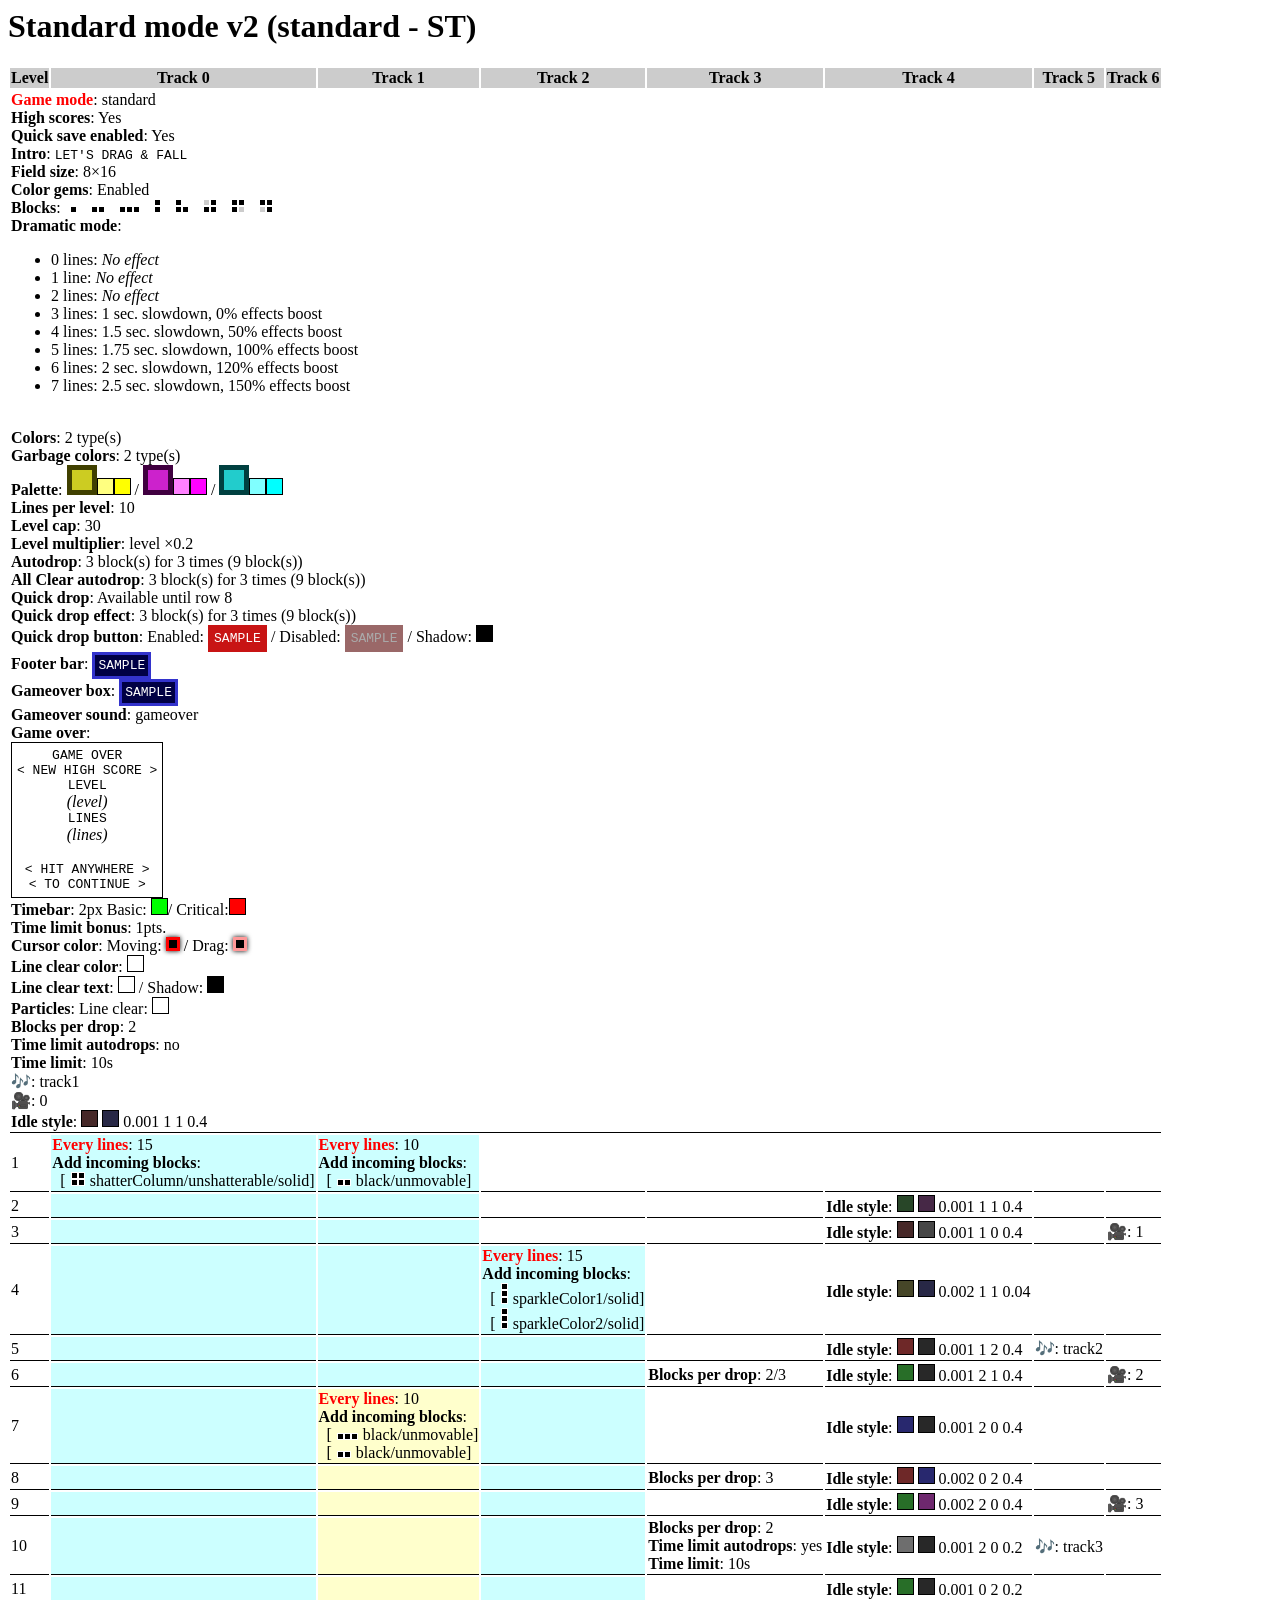
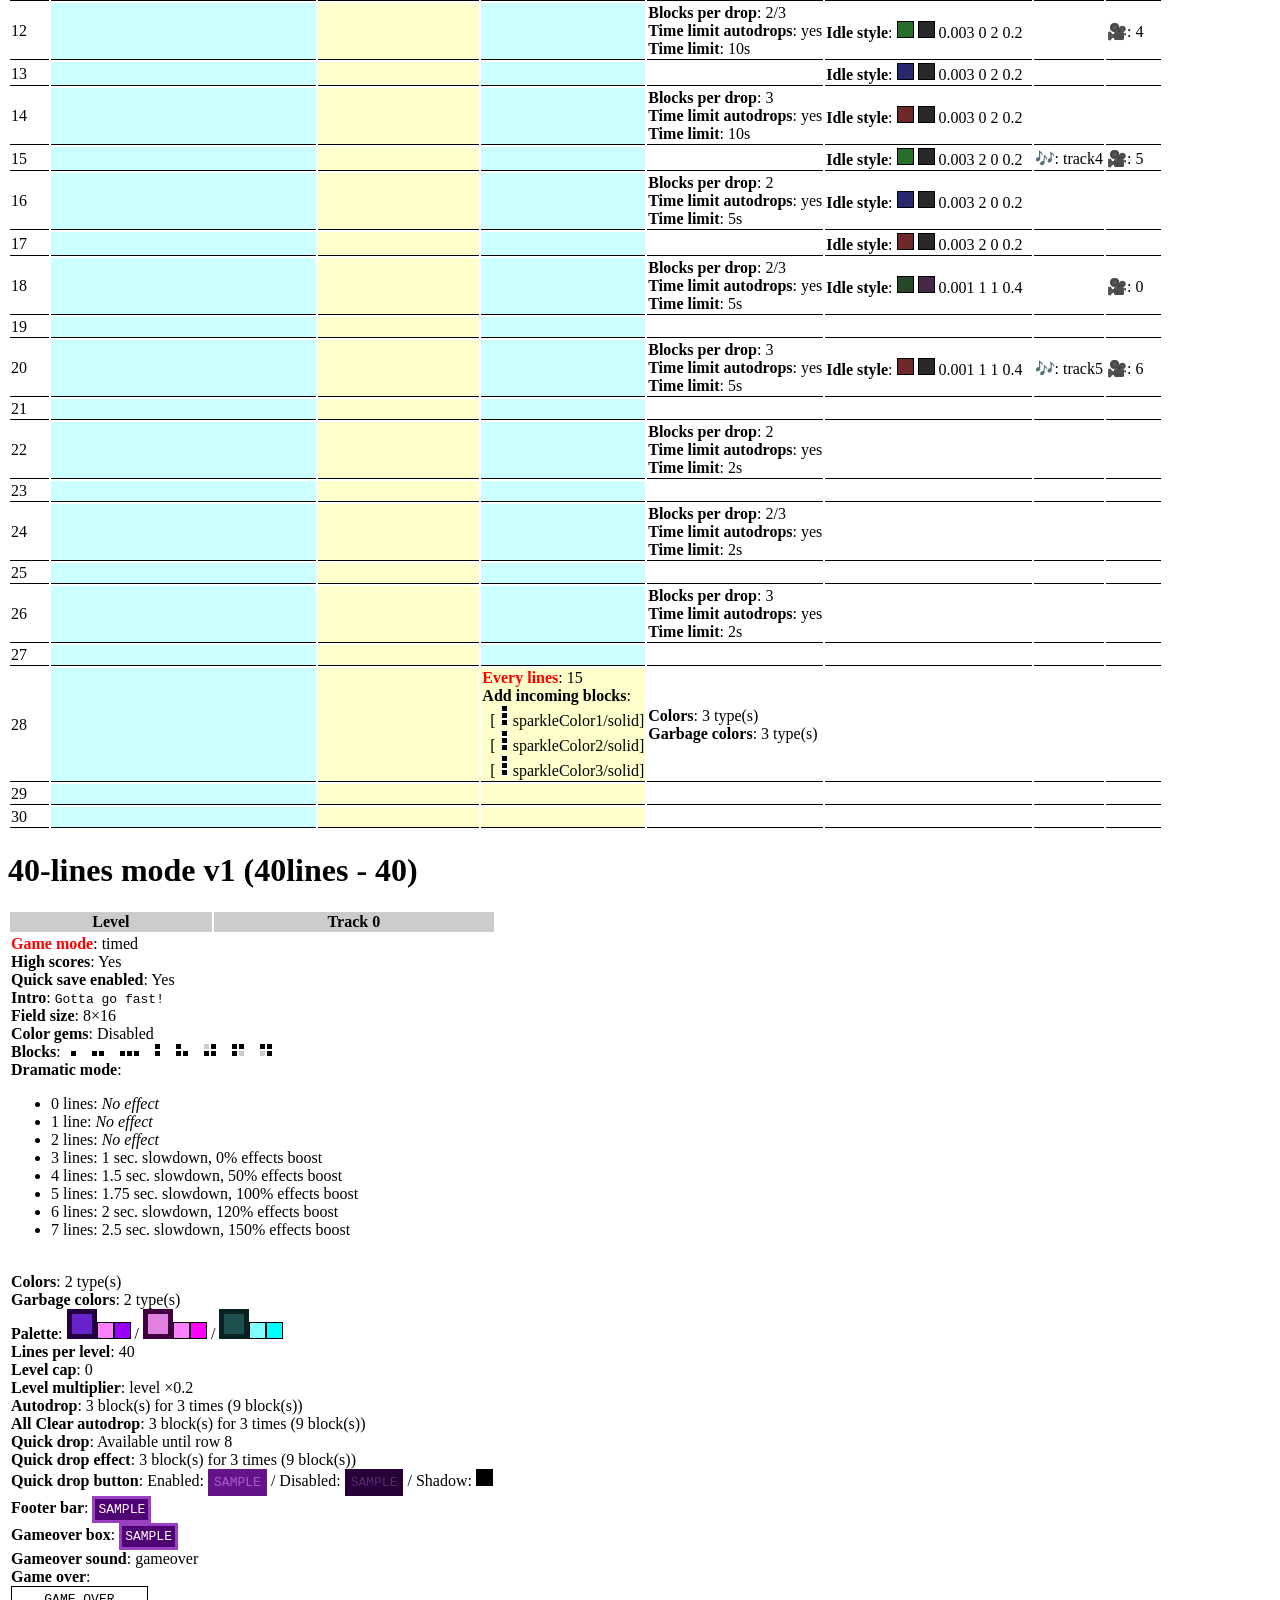
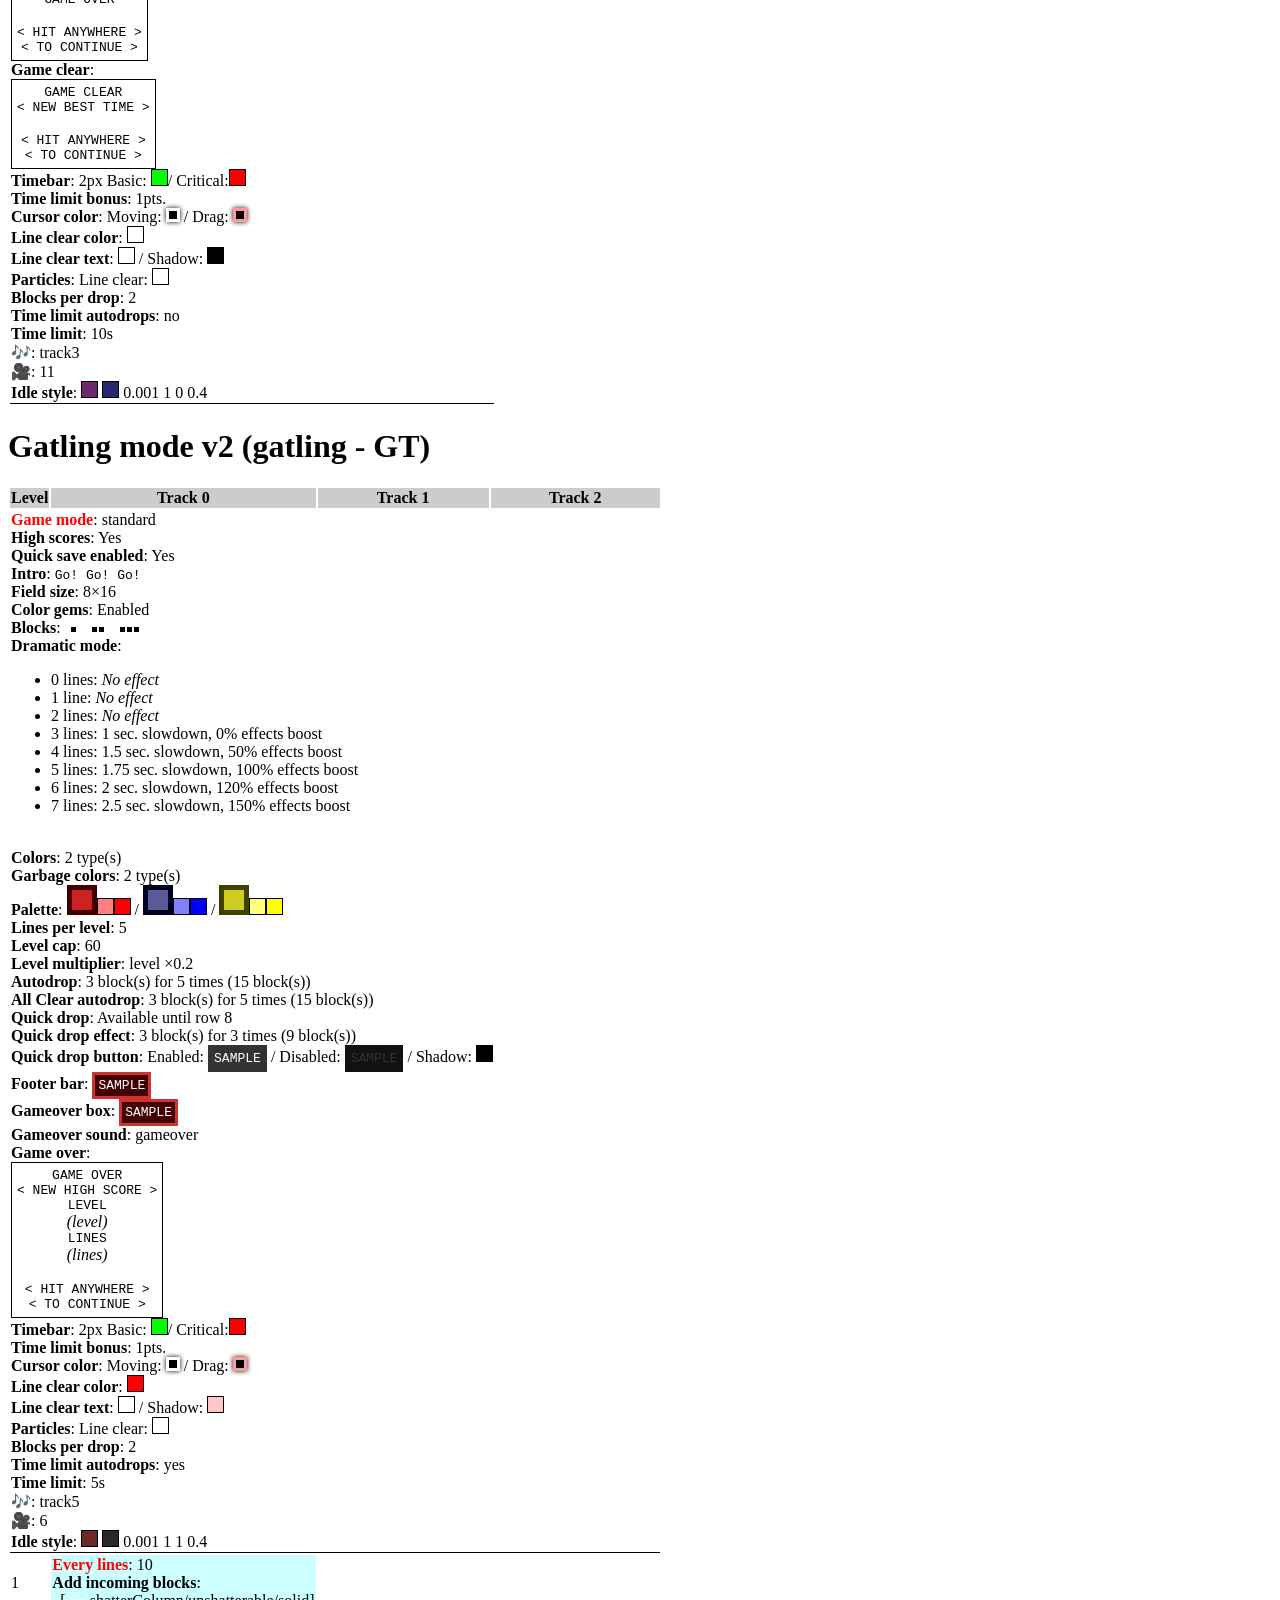
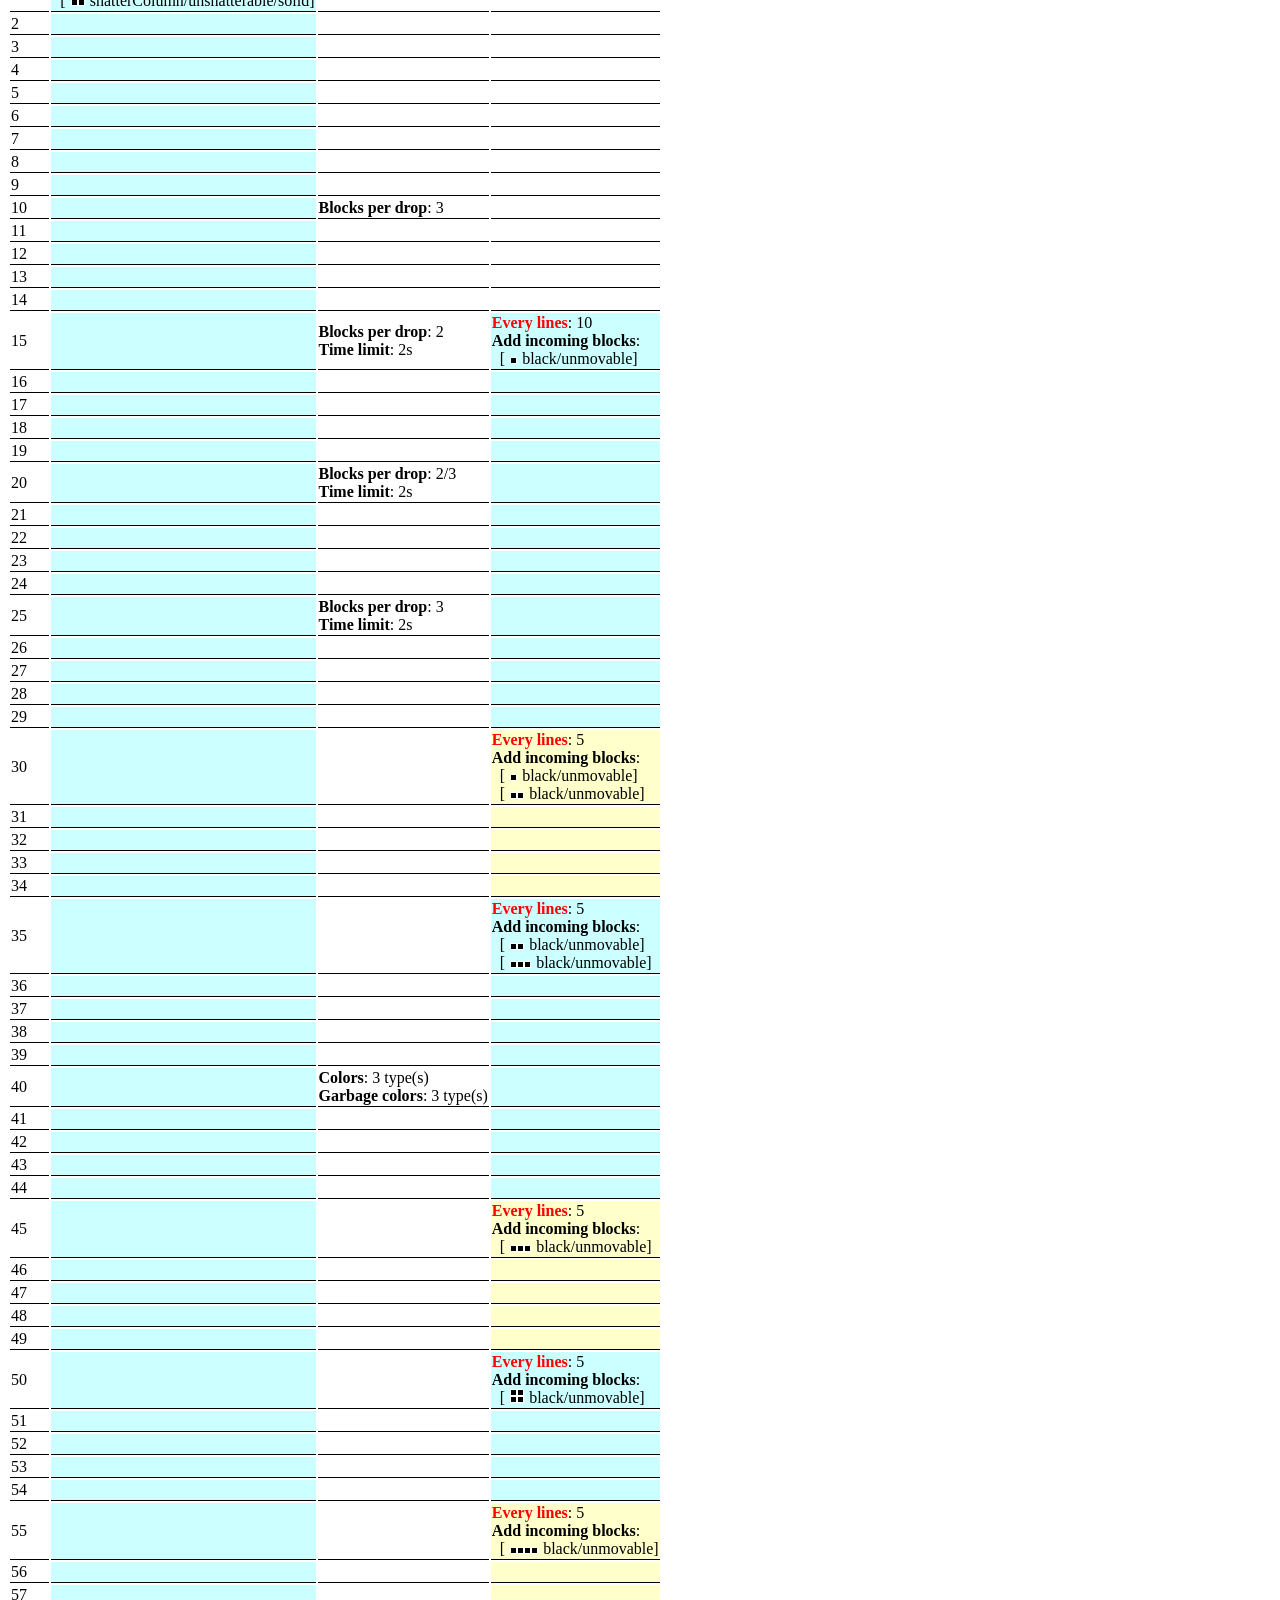
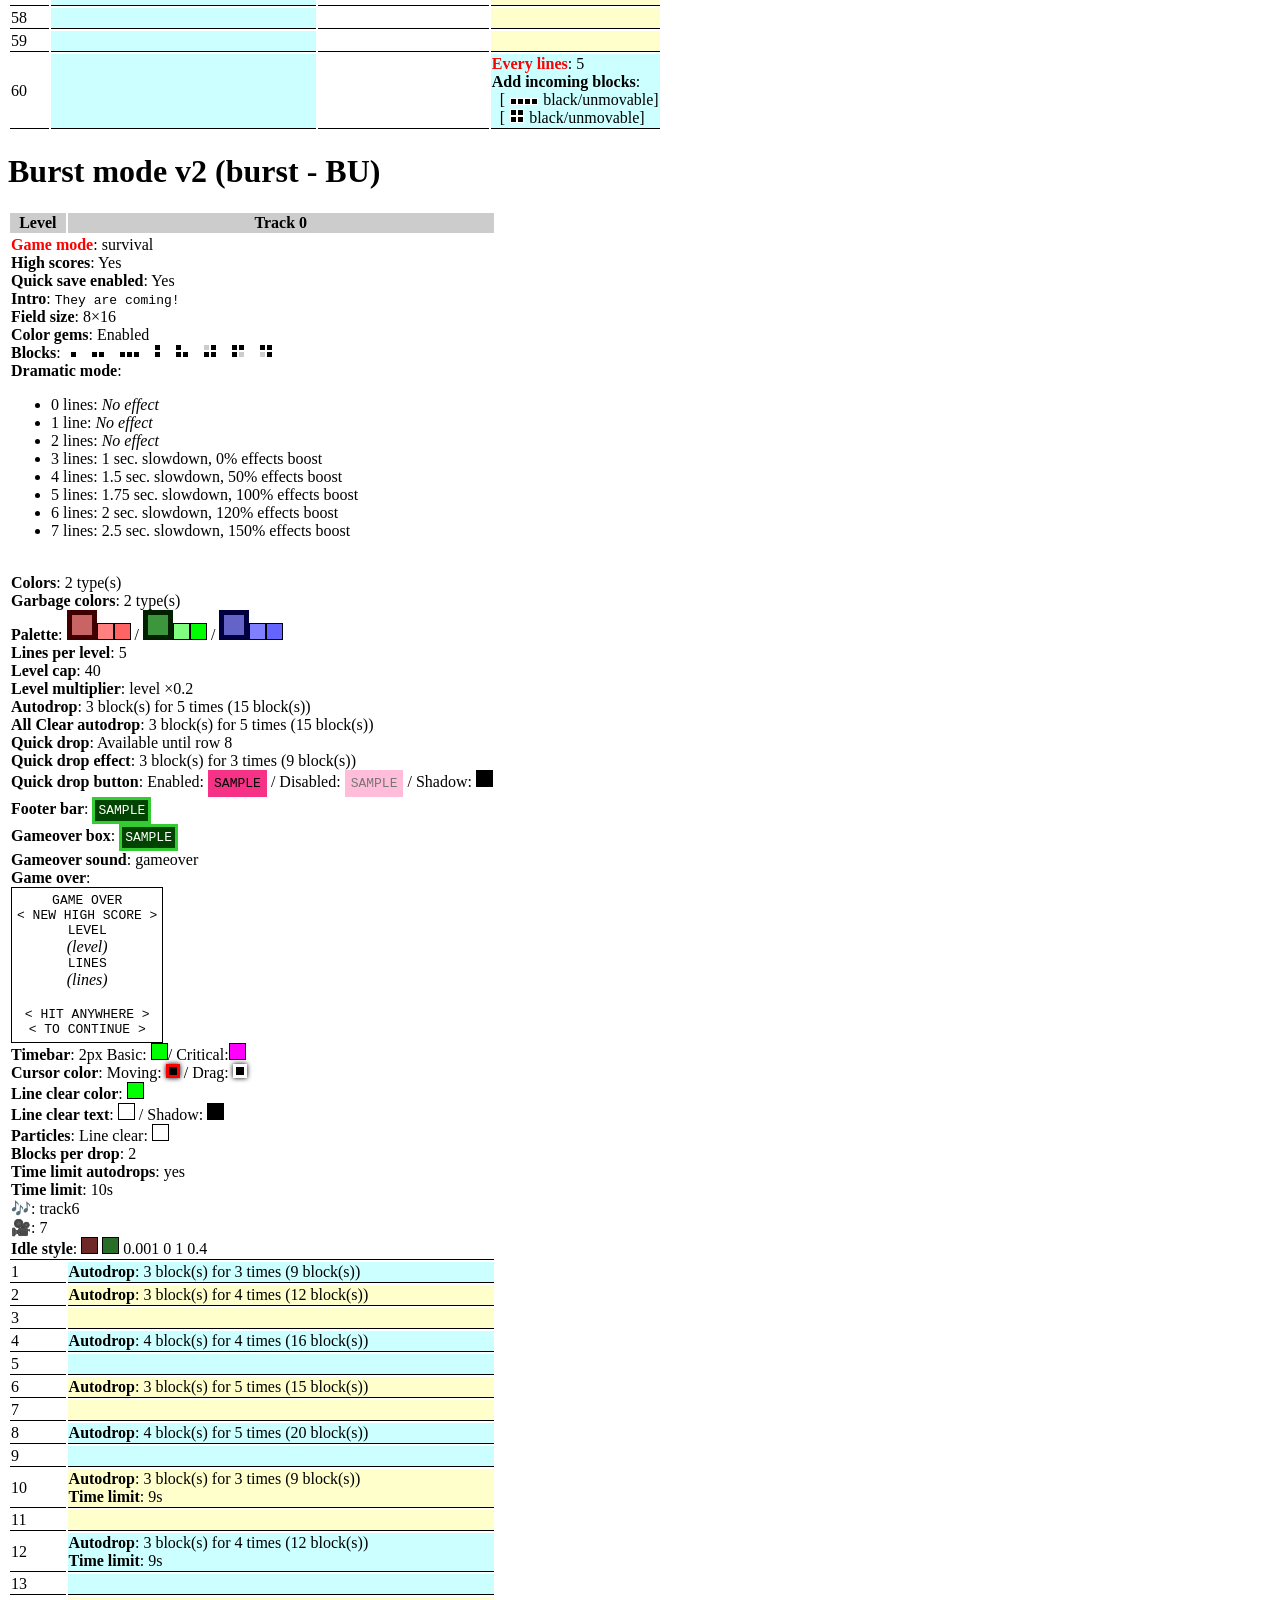
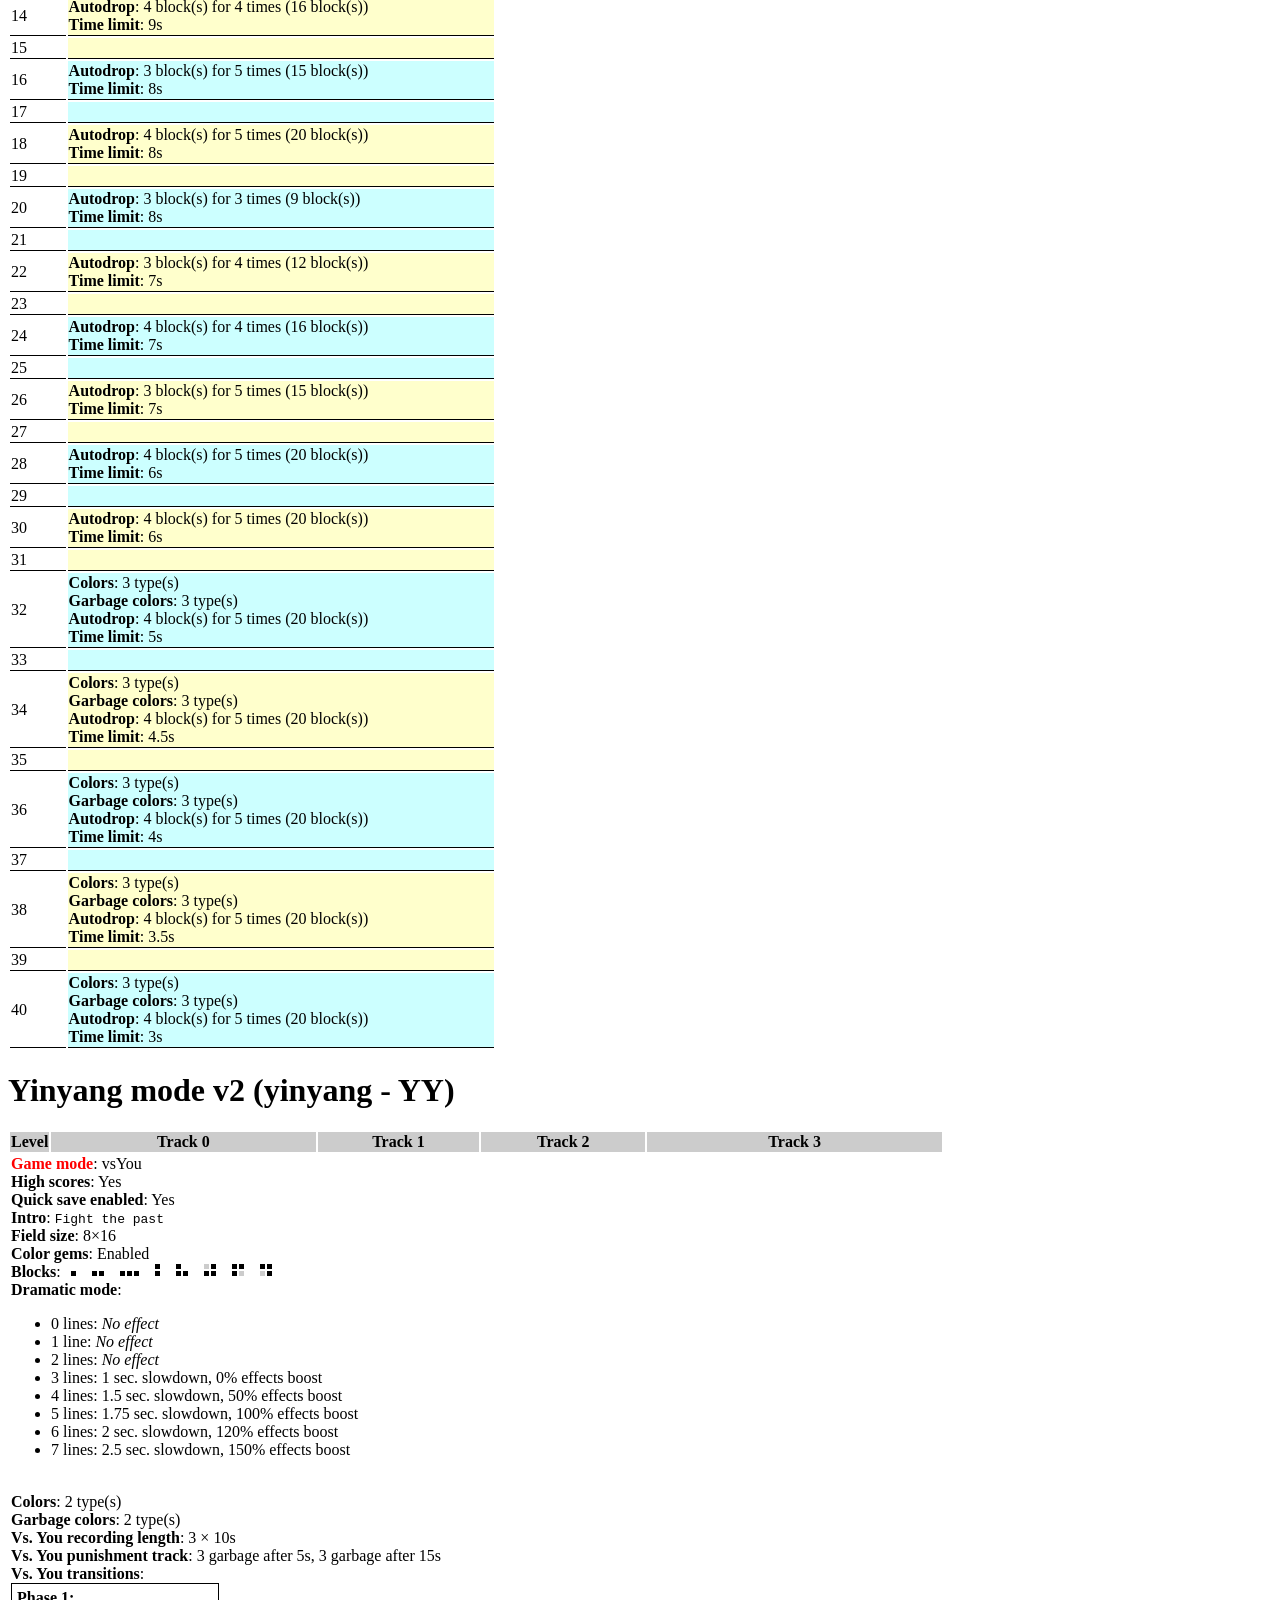
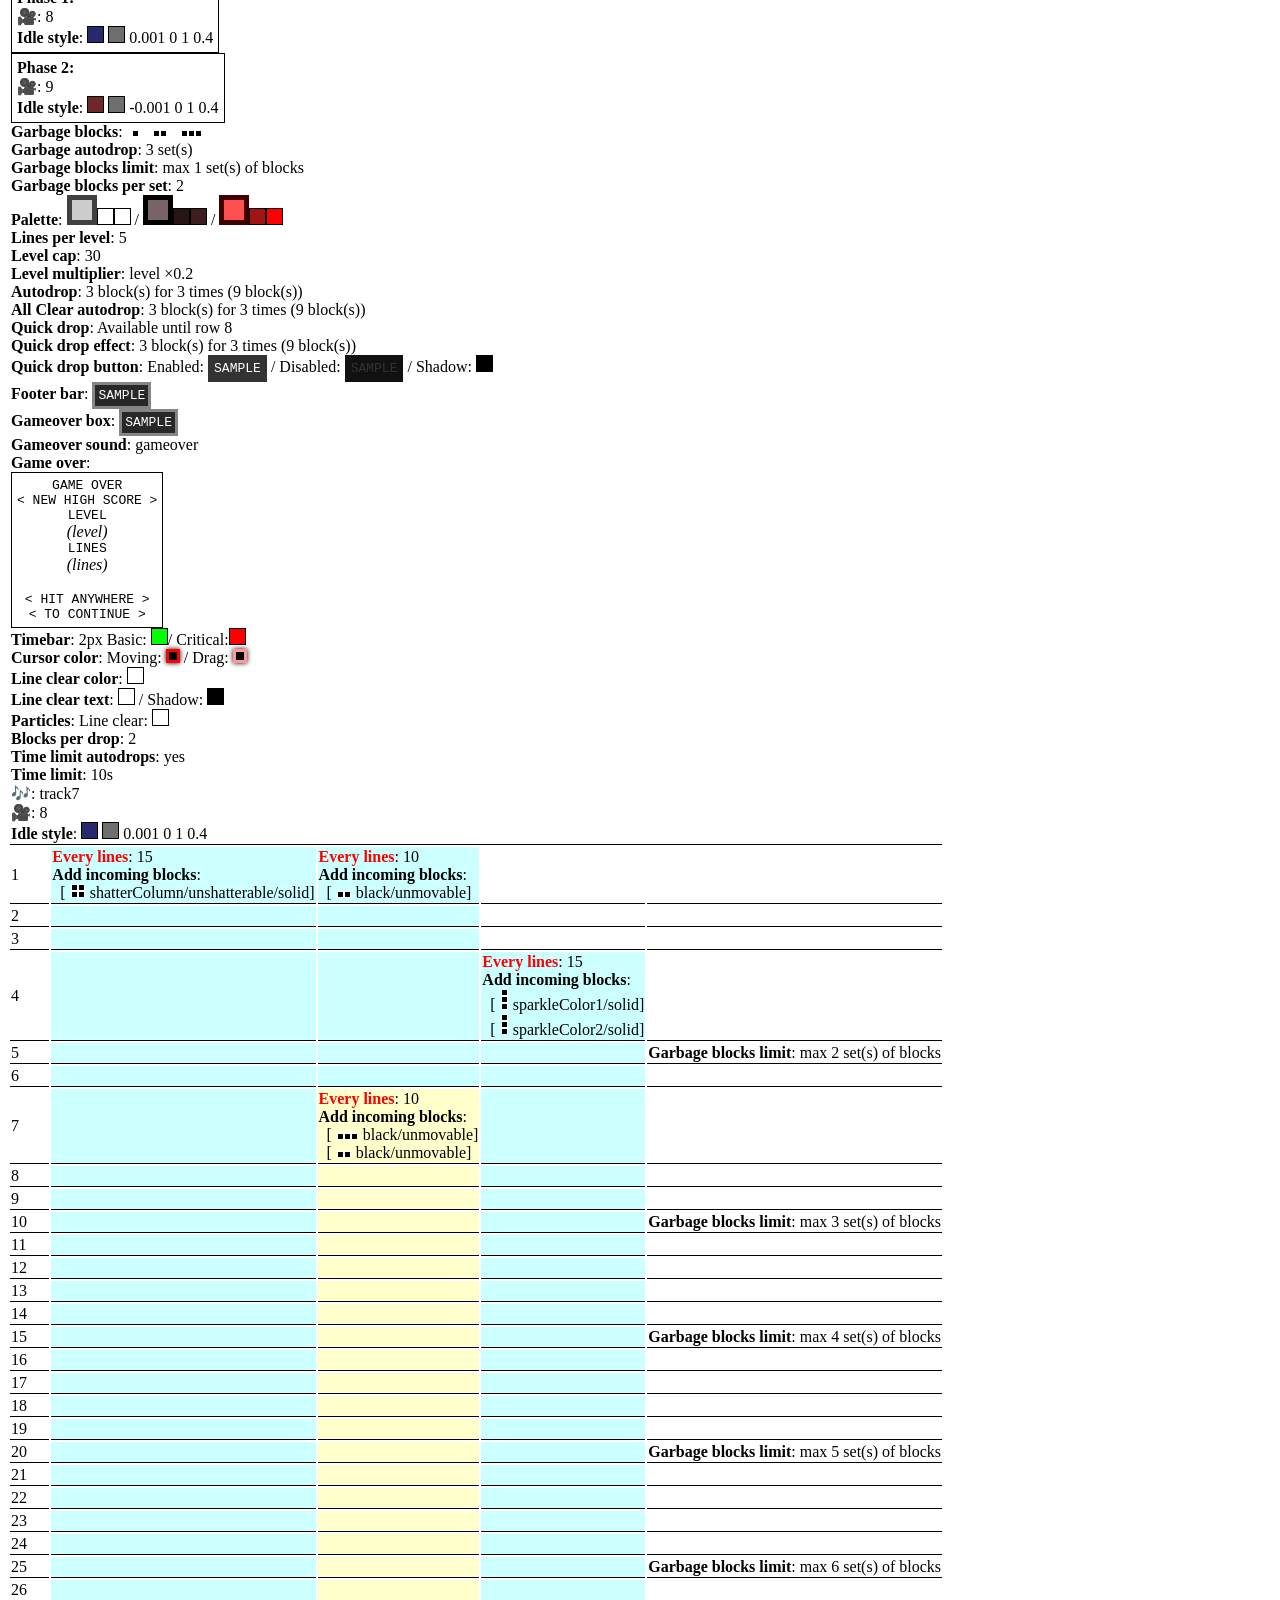
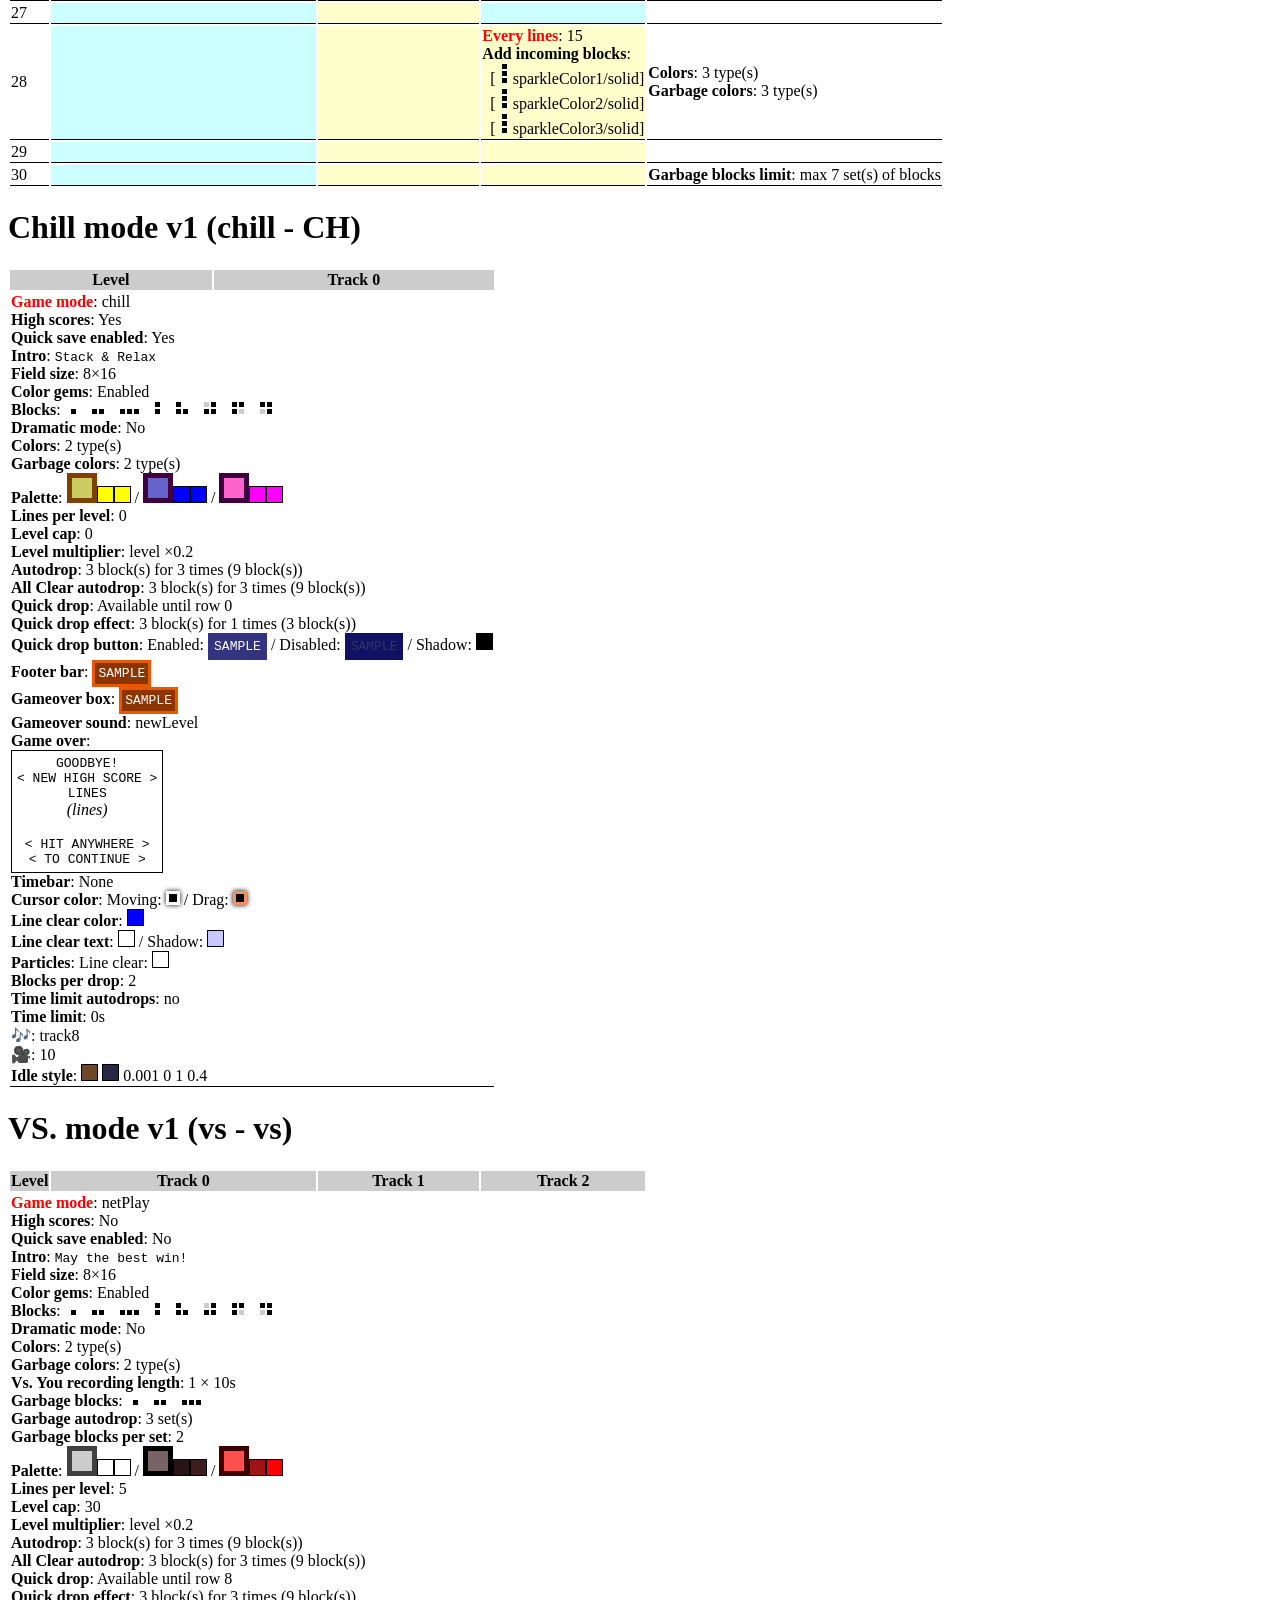
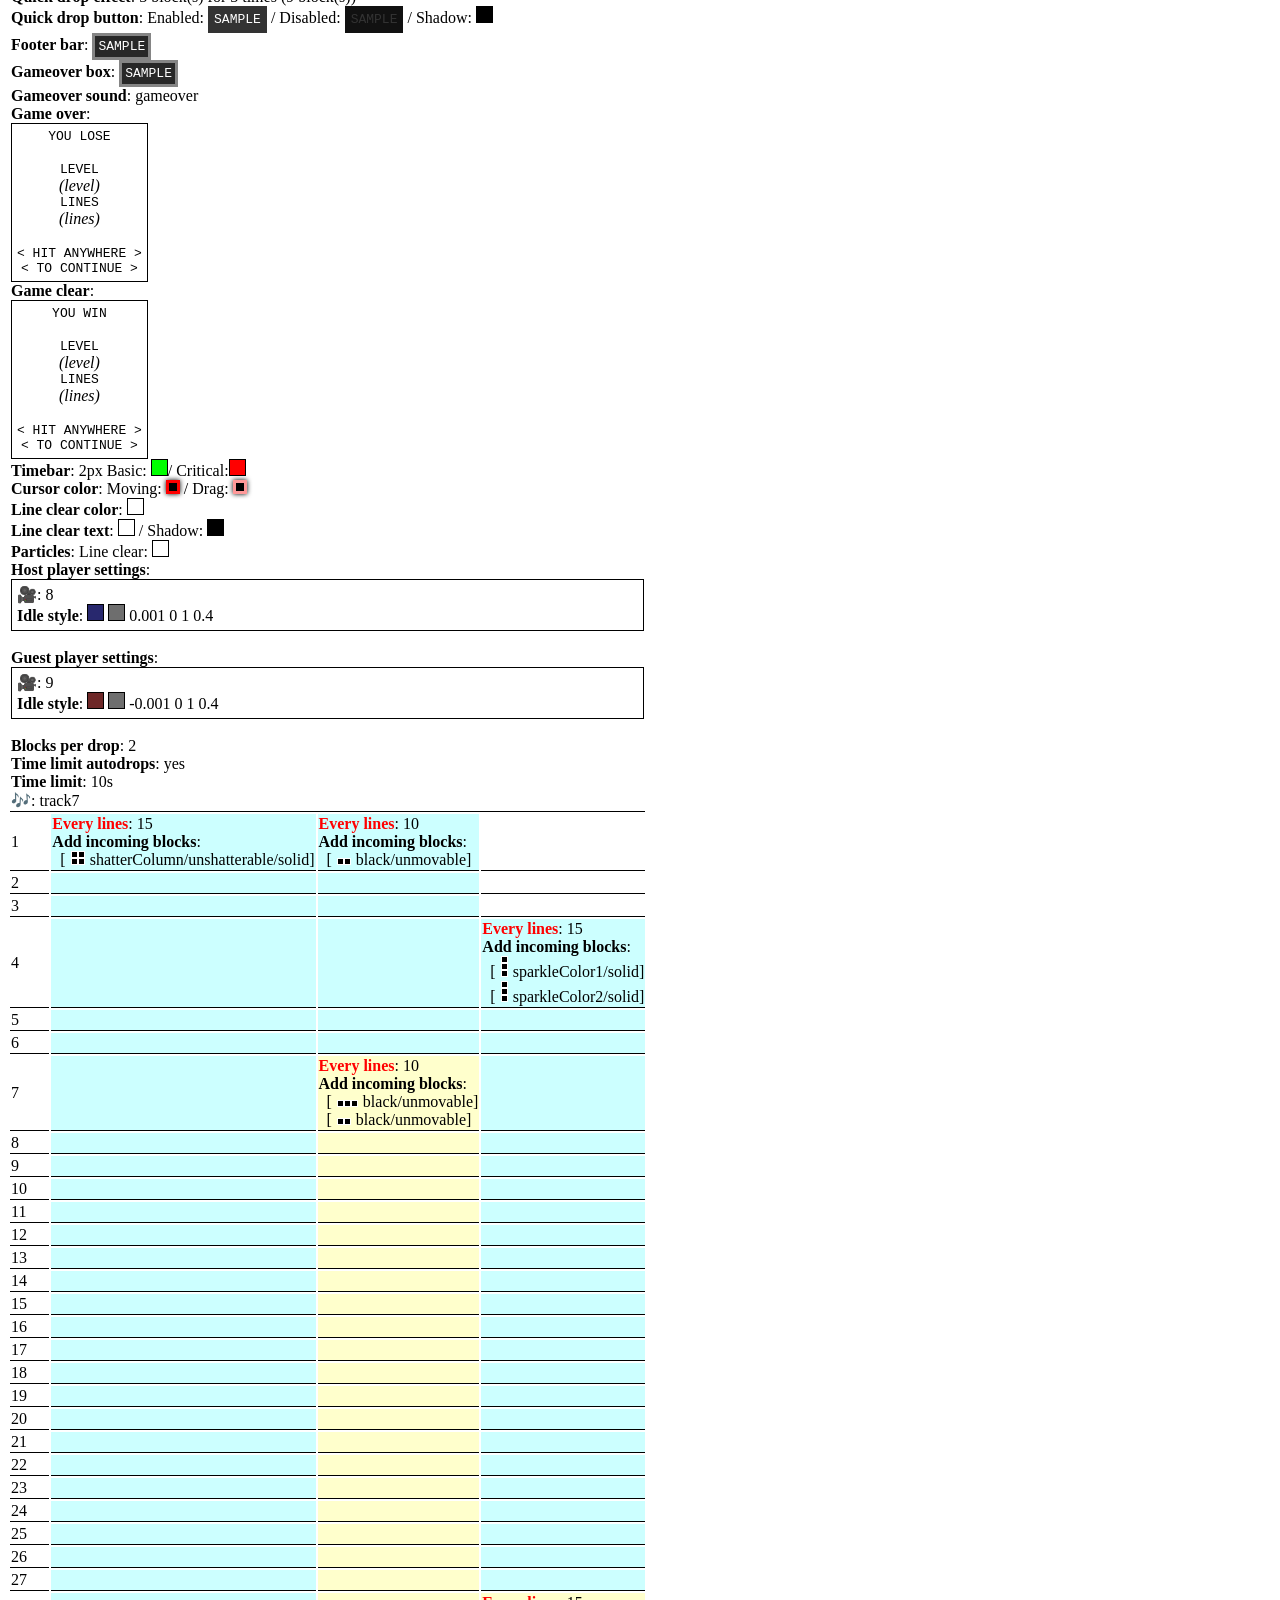
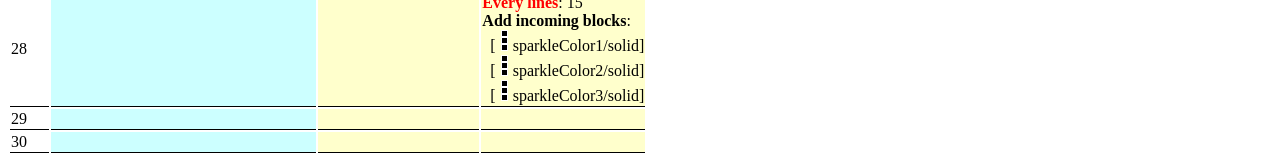
<file: assets/modesdump.html>
<html>
    <head>
        <script src="../js/gamemodes.js"></script>
    </head>
<body onload="onl()"></body>
<script>
    const
        BLOCKS_LABEL = [
            "color1",
            "color2",
            "color3",
            "shatterColor1",
            "shatterColor2",
            "shatterColor3",
            "shatterColumn",
            "black",
            "sparkleColor1",
            "sparkleColor2",
            "sparkleColor3",
        ];

    function createRGB(color) {
        return "rgb("+color.r+","+color.g+","+color.b+")";
    }

    function createBlock(color, darkColor, brightColor, shadowColor) {
        return "<div style='display:inline-block;width:20px;height:20px;border:5px solid "+darkColor+";background-color:"+color+"'></div>"+createColorBox(brightColor)+createColorBox(shadowColor);
    }

    function createColorBox(color) {
        return "<div style='display:inline-block;width:15px;height:15px;border:1px solid #000;background-color:"+color+"'></div>"
    }

    function createColorSample(border, bg, fg) {
        return "<div style='display:inline-block;border:3px solid "+border+";background-color:"+bg+";padding:3px;color:"+fg+"'><tt>SAMPLE</tt></div>";
    }

    function createCursorSample(border, shadow) {
        return "<div style='display:inline-block;width:8px;height:8px;background-color:#000;border:3px solid "+border+";box-shadow:0 0 5px #000'></div>";
    }

    function dumpGameOver(gameover) {
        let
            text = gameover.map(line=>{
                if (line.text)
                    return "<tt>"+line.text+"</tt>";
                if (line.highScore)
                    return "<tt>"+line.highScore+"</tt>";
                else if (line.score)
                    return "<i>(score)</i>";
                else if (line.lines)
                    return "<i>(lines)</i>";
                else if (line.level)
                    return "<i>(level)</i>";
                else if (line.spacing)
                    return "";
                else
                    return "???";
            });
            return "<div style='display:inline-block;border:1px solid #000;padding:5px;text-align:center;'>"+text.join("<br>")+"</div>";
    }

    function dumpPattern(pattern) {
        let
            out="<table style='empty-cells:show;margin:0 5px;display:inline-block' cellpadding=0 cellspacing=0>";

        pattern.forEach((row)=>{
            out+="<tr>";
            row.forEach(cell=>{
                let
                    color = "#ccc";
                if (cell)
                    color = "#000";
                out+="<td style='width:5px;height:7px;border:1px solid #fff;background-color:"+color+"'></td>";

            })
            out+="</tr>";
        })
        out+="</table>";

        return out;
    }

    function dumpBlock(block) {
        let
            preview = "";
            out = [],
            kick = 0;

        if (block.color)
            out.push(BLOCKS_LABEL[block.color]);
        if (block.unshatterable)
            out.push("unshatterable");
        if (block.solid)
            out.push("solid");
        if (block.unmovable)
            out.push("unmovable");

        block.block.pattern.forEach((row=>{
            kick = Math.max(kick, row.length);
        }))

        if (kick != block.block.kick)
            console.warn("Bad kick in block",block,"set",block.block.kick,"should be",kick);

        return dumpPattern(block.block.pattern)+out.join("/");
    }

    function dumpAction(action) {
        let
            out = [];

        // --- Start
        if (action.model !== undefined)
            out.push([ "<span style='color:red'>Game mode</span>", action.model ]);
        if (action.hasHighScores !== undefined)
            out.push([ "High scores", action.hasHighScores ? "Yes" : "No" ]);
        if (action.quickSaveEnabled !== undefined)
            out.push([ "Quick save enabled", action.quickSaveEnabled ? "Yes" : "No" ]);
        if (action.introText !== undefined)
            out.push([ "Intro", "<tt>"+action.introText+"</tt>" ]);
        if (action.fieldWidth !== undefined)
            out.push([ "Field size", action.fieldWidth+"&times;"+action.fieldHeight ]);
        if (action.colorGems !== undefined)
            out.push([ "Color gems", action.colorGems ? "Enabled" : "Disabled" ]);
        if (action.blocks !== undefined)
            out.push([ "Blocks", action.blocks.map(b=>dumpPattern(b.pattern)).join(" ") ]);
        if (action.setDramaticMode !== undefined) 
            out.push([ "Dramatic mode", action.setDramaticMode ? "<ul><li>"+action.setDramaticMode.map((v,pos)=>pos+" line"+(pos==1?"":"s")+": "+(v ? (v.slowdown/1000)+" sec. slowdown, "+Math.floor(v.boost*100)+"% effects boost" : "<i>No effect</i>")).join("</li><li>")+"</li></ul>" : "No" ]);
        if (action.setColors !== undefined)
            out.push([ "Colors", action.setColors+" type(s)" ]);
        if (action.setGarbageColors !== undefined)
            out.push([ "Garbage colors", action.setGarbageColors+" type(s)" ]);

        if (action.vsYouRecordingLength !== undefined)
            out.push([ "Vs. You recording length", action.vsYouRecordingLength+" &times; "+(action.setTimeLimit/1000)+"s" ]);
        if (action.vsYouPunishmentTrack !== undefined)
            out.push([ "Vs. You punishment track", action.vsYouPunishmentTrack.map(a=>a[1]+" garbage after "+(a[0]/1000)+"s").join(", ") ]);
        if (action.vsYouTransitions !== undefined)
            out.push([ "Vs. You transitions", action.vsYouTransitions.map((a,id)=>"<br><div style='display:inline-block;border:1px solid #000;padding:5px;'><b>Phase "+(id+1)+":</b><br>"+dumpAction(a)+"</div>").join("") ]);

        if (action.garbageBlocks !== undefined)
            out.push([ "Garbage blocks", action.garbageBlocks.map(b=>dumpPattern(b.pattern)).join(" ") ]);
        if (action.garbageAutoDropAmount !== undefined)
            out.push([ "Garbage autodrop", action.garbageAutoDropAmount+" set(s)" ]);
        if (action.setGarbageLimit !== undefined)
            out.push([ "Garbage blocks limit", "max "+action.setGarbageLimit+" set(s) of blocks" ]);
        if (action.setGarbageBlocksPerDrop !== undefined)
            out.push([ "Garbage blocks per set", action.setGarbageBlocksPerDrop.join("/") ]);

        if (action.palette !== undefined)
            out.push([ "Palette",
                createBlock(createRGB(action.palette.color1), createRGB(action.palette.darkColor1), createRGB(action.palette.brightColor1), createRGB(action.palette.shadowColor1))+" / "+
                createBlock(createRGB(action.palette.color2), createRGB(action.palette.darkColor2), createRGB(action.palette.brightColor2), createRGB(action.palette.shadowColor2))+" / "+
                createBlock(createRGB(action.palette.color3), createRGB(action.palette.darkColor3), createRGB(action.palette.brightColor3), createRGB(action.palette.shadowColor3))
             ]);
        if (action.linesPerLevel !== undefined)
            out.push([ "Lines per level", action.linesPerLevel ]);
        if (action.levelCap !== undefined)
            out.push([ "Level cap", action.levelCap ]);
        if (action.levelMultiplierRatio !== undefined)
            out.push([ "Level multiplier", "level &times;"+action.levelMultiplierRatio ]);
        if (action.autoDrop !== undefined)
            out.push([ "Autodrop", action.autoDropAmount+" block(s) for "+action.autoDrop+" times ("+(action.autoDrop*action.autoDropAmount)+" block(s))" ]);
        if (action.allClearAutoDrop !== undefined)
            out.push([ "All Clear autodrop", action.allClearAutoDropAmount+" block(s) for "+action.allClearAutoDrop+" times ("+(action.allClearAutoDrop*action.allClearAutoDropAmount)+" block(s))" ]);

        if (action.quickDropActive !== undefined)
            out.push([ "Quick drop", action.quickDropActive ? "Available until row "+action.quickDropThreshold : "Not available" ]);
        if (action.quickDropAutoDrops !== undefined)
            out.push([ "Quick drop effect", action.quickDropAutoDropsAmount+" block(s) for "+action.quickDropAutoDrops+" times ("+(action.quickDropAutoDrops*action.quickDropAutoDropsAmount)+" block(s))" ]);
        if (action.quickDropColor !== undefined)
            out.push([ "Quick drop button", "Enabled: "+createColorSample(createRGB(action.quickDropColor), createRGB(action.quickDropColor), createRGB(action.quickDropFontColor), createRGB(action.quickDropFontColor) )+" / Disabled: "+createColorSample(createRGB(action.quickDropDisabledColor), createRGB(action.quickDropDisabledColor), createRGB(action.quickDropFontDisabledColor), createRGB(action.quickDropFontColor) )+" / Shadow: "+createColorBox(createRGB(action.quickDropShadowColor)) ]);
        
        if (action.everyLines !== undefined)
            out.push([ "<span style='color:#f00'>Every lines</span>", action.everyLines ]);
        if (action.footerbarColorBorder !== undefined)
            out.push([ "Footer bar", createColorSample(action.footerbarColorBorder, action.footerbarColor, createRGB(action.footerbarColorText)) ]);
        if (action.gameoverColor !== undefined)
            out.push([ "Gameover box", createColorSample(createRGB(action.gameoverColorBorder), createRGB(action.gameoverColor), createRGB(action.footerbarColorText)) ]);
        if (action.gameoverSound !== undefined)
            out.push([ "Gameover sound", action.gameoverSound ]);
        if (action.gameoverLines)
            out.push([ "Game over", "<br>"+dumpGameOver(action.gameoverLines) ]);
        if (action.gameclearLines)
            out.push([ "Game clear", "<br>"+dumpGameOver(action.gameclearLines) ]);

        if (action.timebarBasicHeight !== undefined)
            out.push([ "Timebar", action.timebarBasicHeight ? action.timebarBasicHeight+"px Basic: "+createColorBox(createRGB(action.timebarColor))+ "/ Critical:"+createColorBox(createRGB(action.timebarColorCritical)) : "None" ]);
        if (action.timeLimitPoints !== undefined)
            out.push([ "Time limit bonus", action.timeLimitPoints+"pts." ]);
        if (action.cursorColor)
            out.push([ "Cursor color", "Moving: "+createCursorSample(action.cursorColor)+" / Drag: "+createCursorSample(action.cursorColorDrag) ]);
        if (action.lineClearColor !== undefined)
            out.push([ "Line clear color", createColorBox(createRGB(action.lineClearColor)) ]);
        if (action.rowtextColor !== undefined)
            out.push([ "Line clear text", createColorBox(createRGB(action.rowtextColor))+" / Shadow: "+createColorBox(createRGB(action.rowtextColorShadow)) ]);
        if (action.particlesLineClearColor)
            out.push([ "Particles", "Line clear: "+createColorBox(createRGB(action.particlesLineClearColor)+" / Fall: "+action.particlesFallColor ) ]);

        if (action.hostSettings)
            out.push([ "Host player settings", "<br><div style='border:1px solid #000;padding:5px;'>"+dumpAction(action.hostSettings)+"</div>" ]);
        if (action.guestSettings)
            out.push([ "Guest player settings", "<br><div style='border:1px solid #000;padding:5px;'>"+dumpAction(action.guestSettings)+"</div>" ]);

        // --- Ongoing
        if (action.setBlocksPerDrop !== undefined)
            out.push([ "Blocks per drop", action.setBlocksPerDrop.join("/") ]);
        if (action.setTimeLimitIsFall !== undefined)
            out.push([ "Time limit autodrops", action.setTimeLimitIsFall ? "yes" : "no" ]);
        if (action.setTimeLimit !== undefined)
            out.push([ "Time limit", (action.setTimeLimit/1000)+"s" ]);
        if (action.addIncoming !== undefined)
            out.push([ "Add incoming blocks", "<br>"+action.addIncoming.map(b=>"&nbsp;&nbsp;["+dumpBlock(b)+"]").join("<br>") ]);
        if (action.playMusic !== undefined)
            out.push([ "&#127926;", action.playMusic ]);
        if (action.setBackgroundAnimation !== undefined)
            out.push([ "&#127909;", action.setBackgroundAnimation ]);
        if (action.setIdleStyle !== undefined) {
            let
                preview = [];

            action.setIdleStyle.forEach((value,id)=>{
                if (id < 2)
                    preview.push(createColorBox(createRGB(value)));
                else
                    preview.push(value);
            })

            out.push([ "Idle style", preview.join(" ") ]);
        }

        return out.map(a=>"<b>"+a[0]+"</b>: "+a[1]).join("<br>");
    }

    function onl() {
        const
            BACKGROUNDS = [ "#fff", "#cff", "#ffc" ];

        let
            modes = GameModes(),
            levelHtml,
            html = "";

        modes.list.forEach(mode=>{
            let
                afterLevelBg = [];
            html += "<h1>"+mode.label+" v"+mode.version+" ("+mode.id+" - "+mode.shortId+")</h1><table><tr style='background-color:#ccc'><th>Level</th>";
            for (let i=0;i<mode.progress.length;i++)
                html+="<th>Track "+i+"</th>";
            html+="</tr><tr><td style='border-bottom:1px solid #000' colspan='"+(mode.progress.length+1)+"'>";
            html+=dumpAction(mode.initialize);
            html+="</td></tr>";
            for (let i=1;i<=mode.initialize.levelCap;i++) {
                html+="<tr><td style='border-bottom:1px solid #000'>"+i+"</td>";
                mode.progress.forEach((set,track)=>{
                    let
                        content = "";
                    for (let j=0;j<set.length;j++) {
                        let
                            row = set[j];
                         if ((row.atLevel == i) || ((row.afterLevel == i) || (i == 1 && (row.afterLevel == -1)))) {
                            if (row.afterLevel)
                                afterLevelBg[track] = afterLevelBg[track] ? (afterLevelBg[track] == 1 ? 2 : 1) : 1;
                            content = dumpAction(row);
                            break;
                        }
                    
                    }
                    html+="<td style='background-color:"+(BACKGROUNDS[afterLevelBg[track]]||"#fff")+";border-bottom:1px solid #000' title='Level "+i+" Track "+track+"'>";
                    html+=content;
                    html+="</td>";
                })
                html+="</tr>";
            }
            html+="</table>";
        })

        document.body.innerHTML = html;
    }
</script>
</html>
</file>
